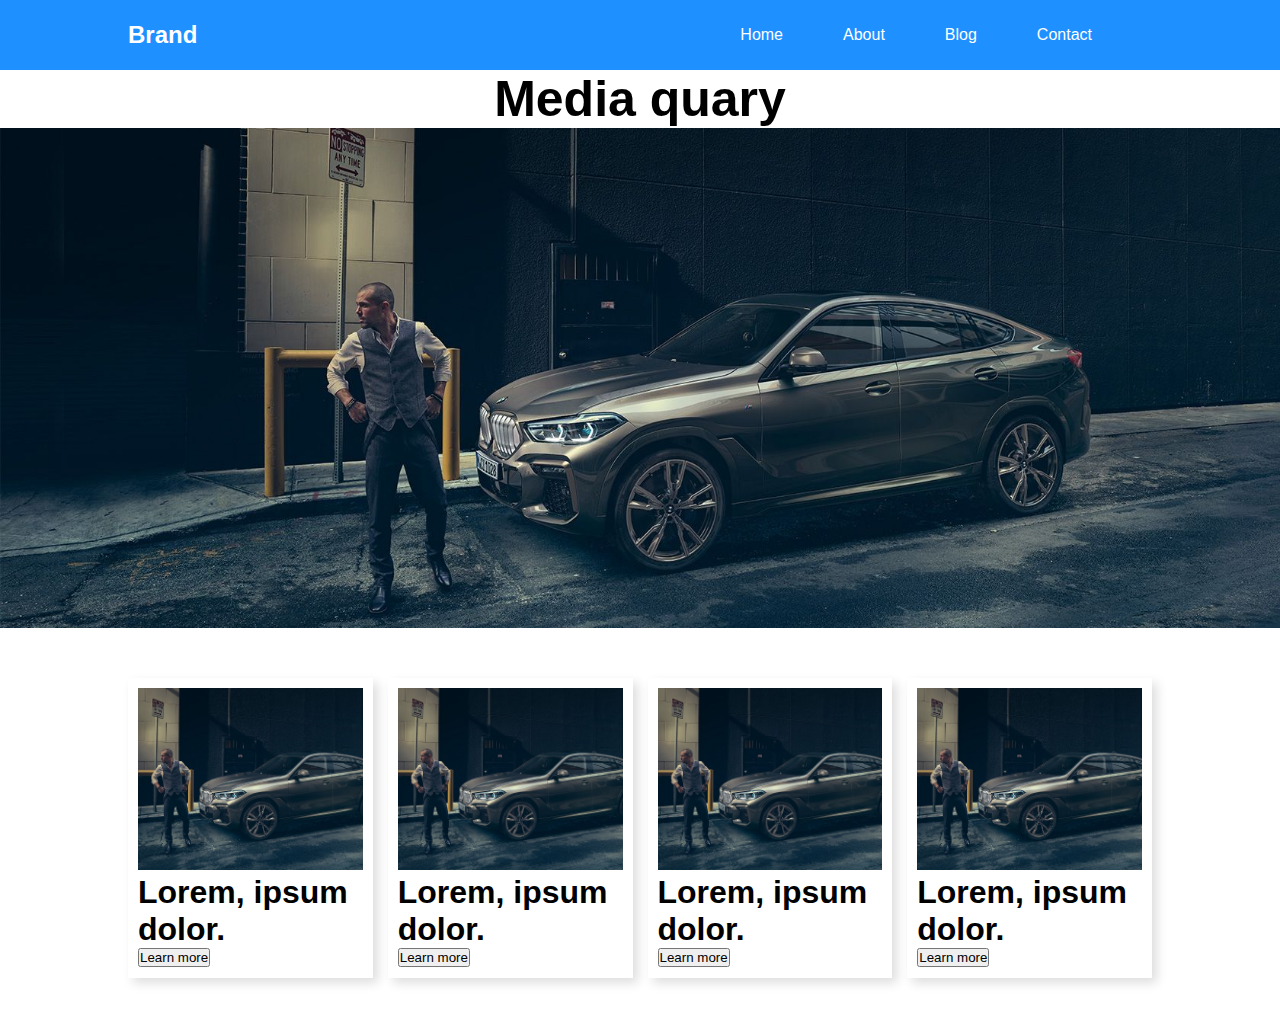
<file: index.html>
<!DOCTYPE html>
<html lang="en">
<head>
    <meta charset="UTF-8">
    <meta http-equiv="X-UA-Compatible" content="IE=edge">
    <meta name="viewport" content="width=device-width, initial-scale=1.0">
    <title>Document</title>
    <link rel="stylesheet" href="./index.css">
</head>
<body>
    <p class="mobile">This is Mobile</p>

    <nav>
        <h2 class="logo">Brand</h2>
        <ul class="collection">
            <li class="item">Home</li>
            <li class="item">About</li>
            <li class="item">Blog</li>
            <li class="item">Contact</li>
        </ul>
        <div class="menu">
            <p></p>
            <p></p>
            <p></p>
        </div>


    </nav>


    <h1 class="title">Media quary</h1>

<div class="banner"></div>


<div class="contanier">
    <div class="card">
        <img src="./34.jpg" alt="">
        <h1>Lorem, ipsum dolor.</h1>
        <button>Learn more</button>
    </div>
    <div class="card">
        <img src="./34.jpg" alt="">
        <h1>Lorem, ipsum dolor.</h1>
        <button>Learn more</button>
    </div>
    <div class="card">
        <img src="./34.jpg" alt="">
        <h1>Lorem, ipsum dolor.</h1>
        <button>Learn more</button>
    </div>
    <div class="card">
        <img src="./34.jpg" alt="">
        <h1>Lorem, ipsum dolor.</h1>
        <button>Learn more</button>
    </div>
</div>











    
</body>
</html>
</file>
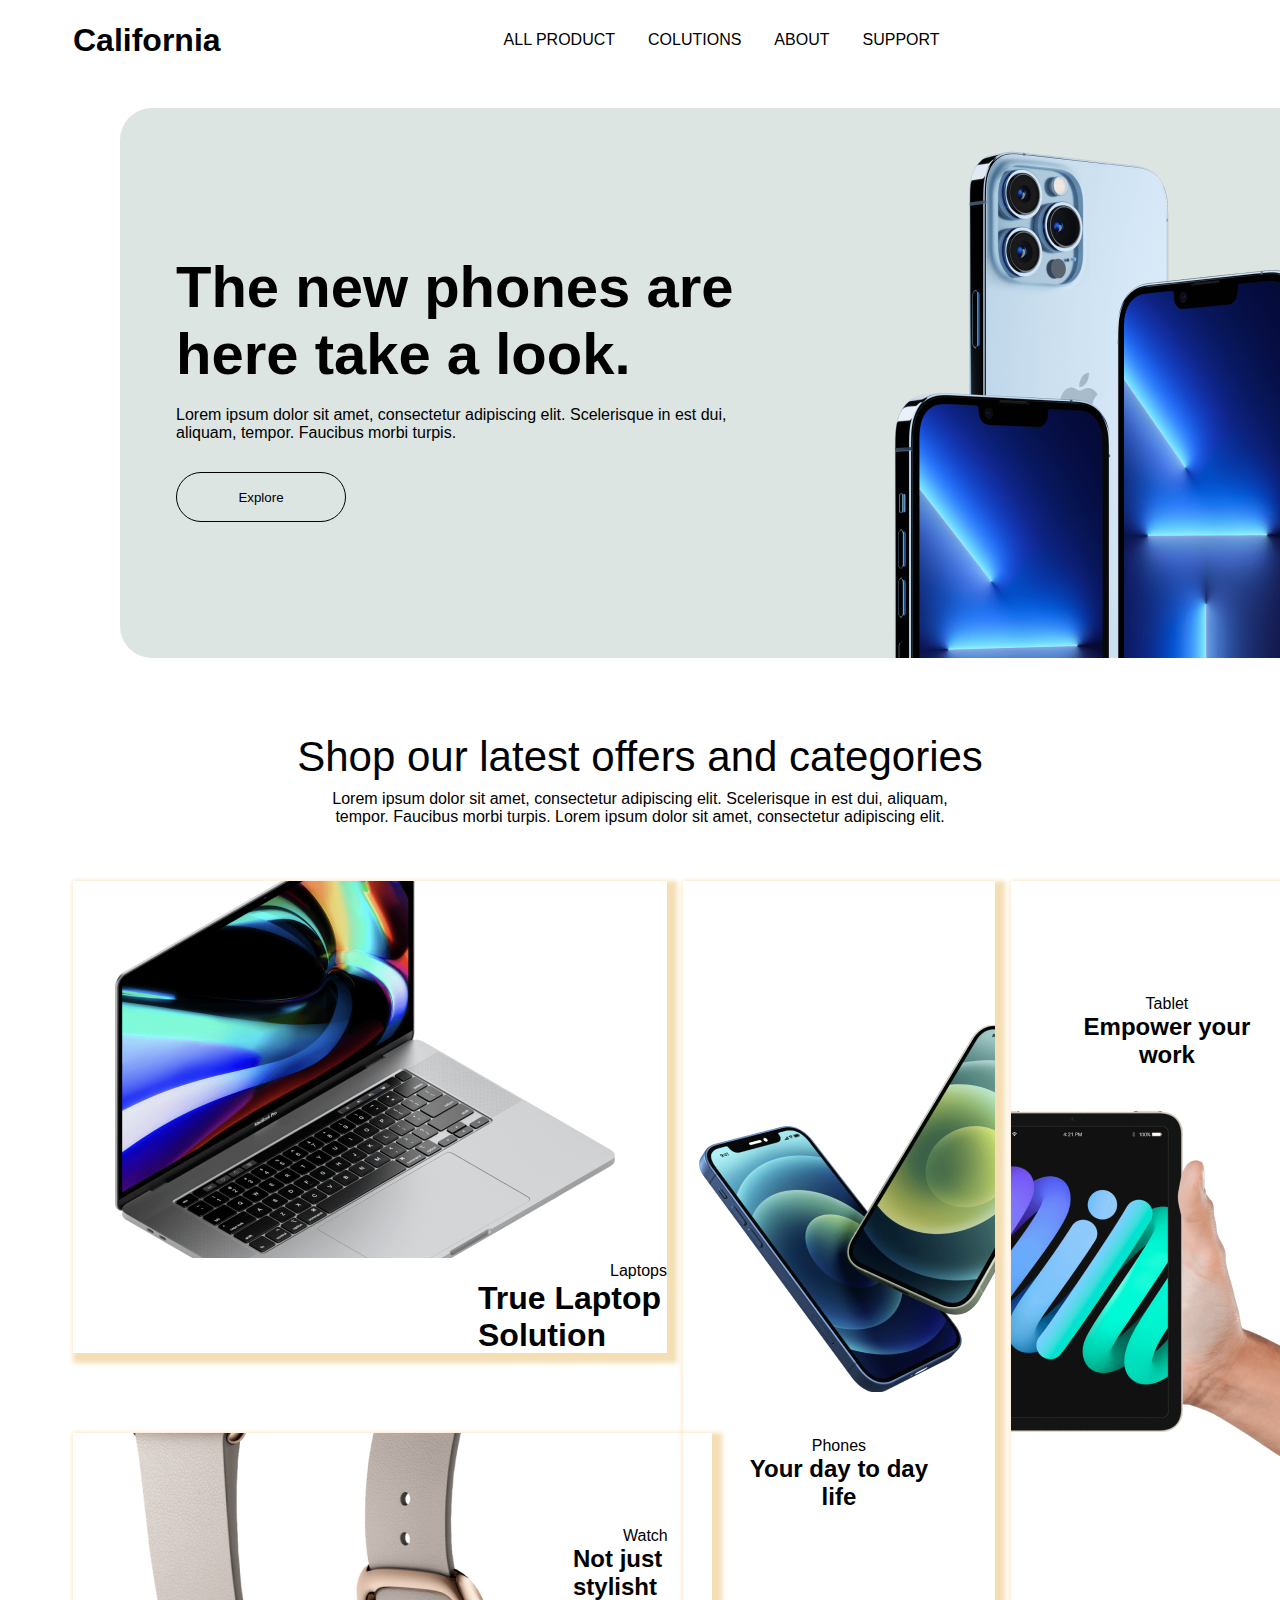
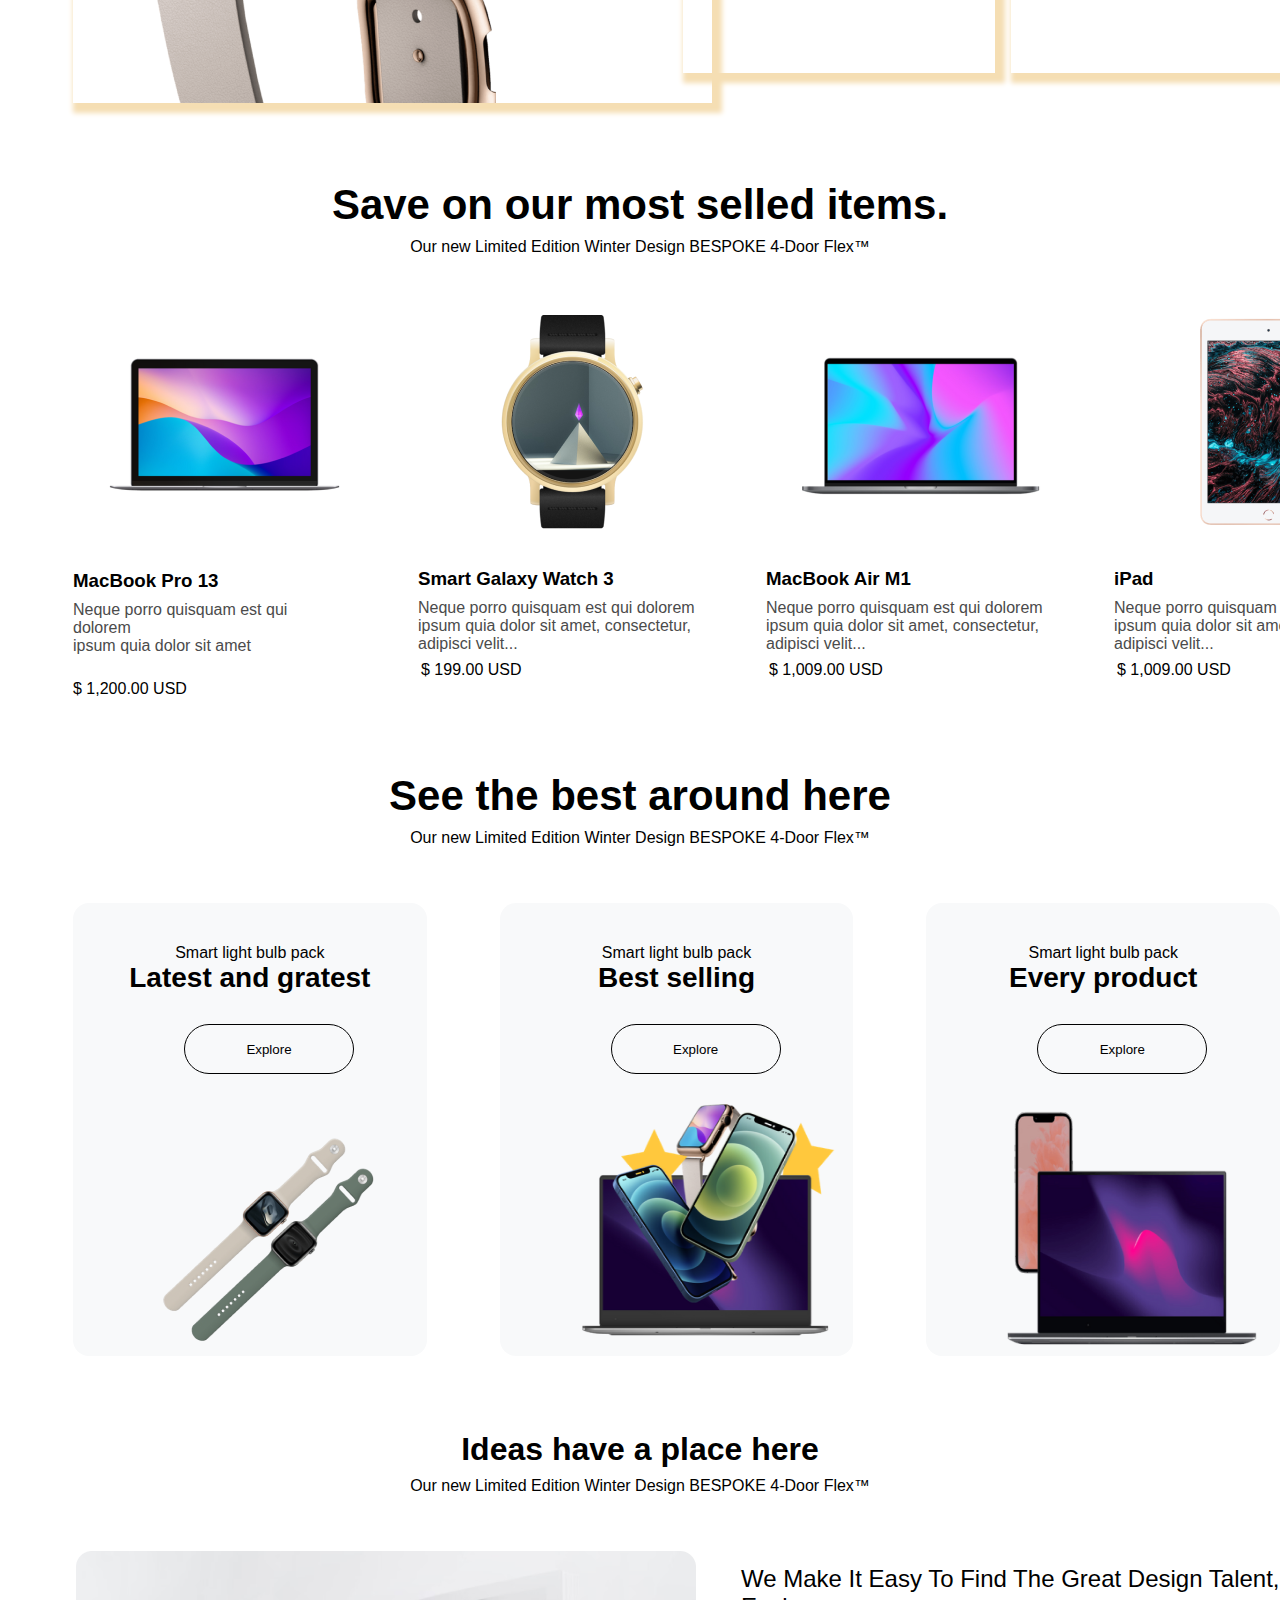
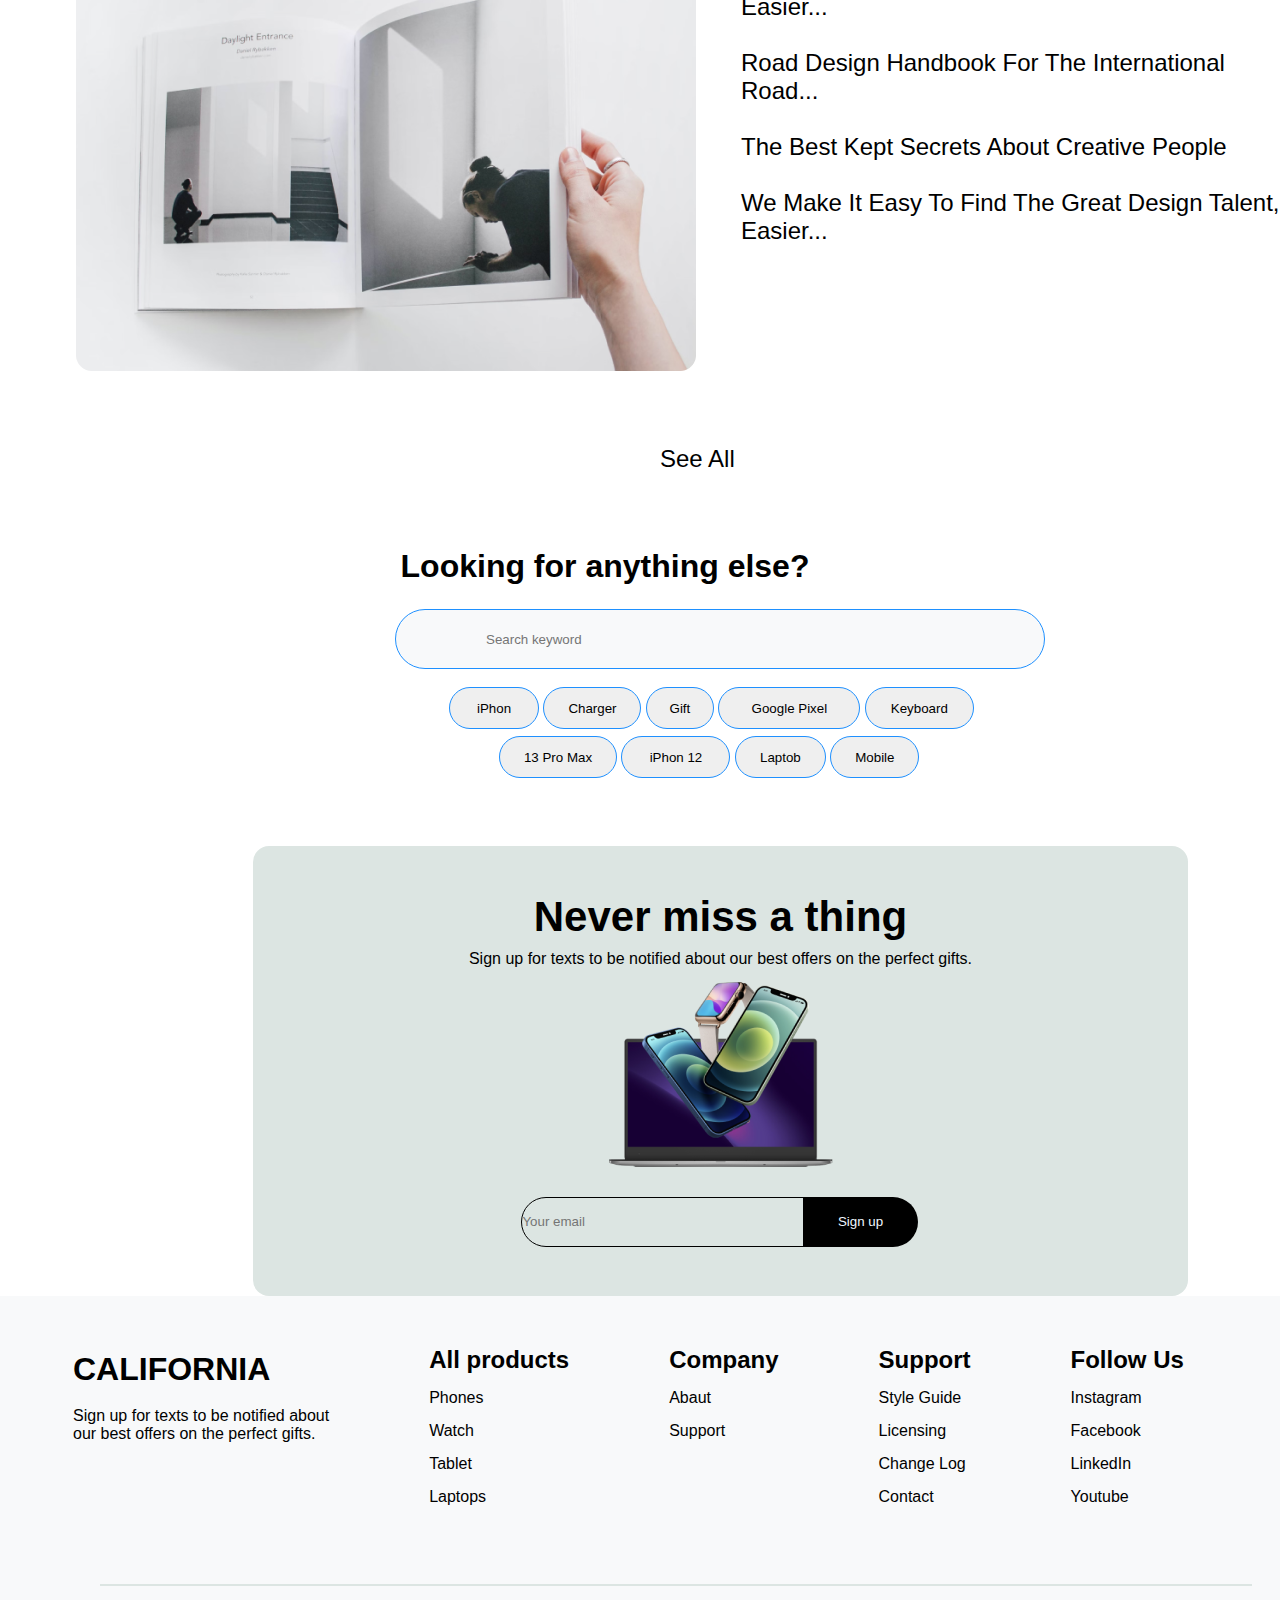
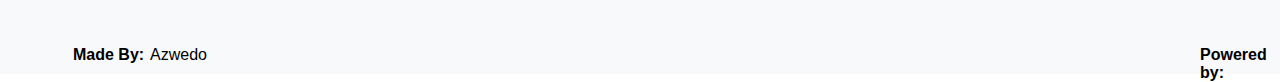
<file: hv020.html>
<!DOCTYPE html>
<html lang="en">
<head>
    <meta charset="UTF-8">
    <meta http-equiv="X-UA-Compatible" content="IE=edge">
    <meta name="viewport" content="width=device-width, initial-scale=1.0">
    <title>Document</title>
    <link rel="stylesheet" href="./hv020.css">
</head>
<body>
    
<nav>
    <h1 class="logo">California</h1>
    <ul class="collection">
        <li class="iteam">ALL PRODUCT</li>
        <li class="iteam">COLUTIONS</li>
        <li class="iteam">ABOUT</li>
        <li class="iteam">SUPPORT</li>
    </ul>
</nav>
<div class="thenew">
    <div class="thenewphons">
        <h1 class="phones">The new phones are <br> here take a look.</h1>
        <p class="lorem">Lorem ipsum dolor sit amet, consectetur adipiscing elit. Scelerisque in est dui, aliquam, tempor. Faucibus morbi turpis.</p>
        <button class="explore">Explore</button>
    </div>
    <div class="iphon13pro">
        <img src="./IMAGE.png" alt="">
    </div>
</div>
<h1 class="shop">Shop our latest offers and categories</h1>



<p class="loremipsun">Lorem ipsum dolor sit amet, consectetur adipiscing elit. Scelerisque in est dui, aliquam,<br> tempor. Faucibus morbi turpis. Lorem ipsum dolor sit amet, consectetur adipiscing elit.</p>


<div class="categories">
    <div class="laptops">
    <img cls="image" src="./IMAGE (1).png" alt="">
    <p class="lapos">Laptops</p>
    <h2 class="true">True Laptop <br> Solution</h2>
    </div>
    <div class="your">
        <img src="./IMAGE (2).png" alt="">
        <p class="phon">Phones</p>
        <h2 class="yourto">Your day to day <br> life</h2>
    </div>
    <div class="yout">
        <p class="nap">Tablet</p>
        <h2 class="youto">Empower your <br> work </h2>
        <img src="./IMAGE (3).png" alt="">
    </div>
</div>
<div class="not">
    <img src="./IMAGE (4).png" alt="">
    <p class="wthch">Watch</p>
    <h2 class="notjust">Not just <br> stylisht</h2>
</div>
    <h1 class="seven">Save on our most selled items.</h1>
    <p class="ournew">Our new Limited Edition Winter Design BESPOKE 4-Door Flex™</p>
    <div class="macbook">
       <div class="neque">
          <img src="./IMAGE (5).png" alt="">
          <h3 class="quia">MacBook Pro 13</h3>
          <p class="aqua">Neque porro quisquam est qui dolorem <br> ipsum quia dolor sit amet</p>
          <p class="usd">$ 1,200.00 USD</p>
       </div>
       
       <div class="porro">
            <img src="./IMAGE (6).png" alt="">
                <h3 class="smartt">Smart Galaxy Watch 3</h3>
                <p class="dollorem">Neque porro quisquam est qui dolorem <br> ipsum quia dolor sit amet, consectetur,<br> adipisci velit...</p>
                <p class="ipsum">$ 199.00 USD</p>
       </div>
       
       <div class="emmet">
         <img src="./IMAGE (7).png" alt="">
        <h3 class="macair">MacBook Air M1</h3>
        <p class="veliet">Neque porro quisquam est qui dolorem <br> ipsum quia dolor sit amet, consectetur,<br> adipisci velit...</p>
        <p class="ipsum">$ 1,009.00 USD</p>
        </div>
       
        <div class="ipadd">
            <img src="./IMAGE (8).png" alt="">
            <h3 class="dapi">iPad</h3>
            <p class="dipisci">Neque porro quisquam est qui dolorem <br> ipsum quia dolor sit amet, consectetur, <br> adipisci velit...</p>
            <p class="ipsum">$ 1,009.00 USD</p>
        </div>
    </div>
   <h1 class="claasss">See the best around here</h1>
   <p class="ournew">Our new Limited Edition Winter Design BESPOKE 4-Door Flex™</p>


   <div class="limited">
       <div class="smartwhatch">
           <p class="aaa">Smart light bulb pack</p>
           <h3 class="latesr">Latest and gratest</h3>
           <button class="xplore">Explore</button>
           <img src="./IMAGE (9).png" alt="">
     </div>

     
     <div class="smartwhatch">
        <p class="light">Smart light bulb pack</p>
        <h3 class="latesr">Best selling</h3>
        <button class="xplore">Explore</button>
        <img src="./IMAGE (10).png" alt="">
     </div>

     <div class="smartwhatch">
        <p class="light">Smart light bulb pack</p>
        <h3 class="latesr">Every product</h3>
        <button class="xplore">Explore</button>
        <img src="./IMAGE (11).png" alt="">
     </div>
   </div>
   <h1 class="ideas">Ideas have a place here</h1>
   <p class="edition">Our new Limited Edition Winter Design BESPOKE 4-Door Flex™</p>

   <div class="wemake">
    <div class="easier">
        <img src="./IMAGE (12).png" alt="">
    </div>
    <div class="daylight">
        <p class="makeit">We Make It Easy To Find The Great Design Talent,<br> Easier...</p>
        <p class="raodd">Road Design Handbook For The International Road...</p> 
         <p class="maeit">The Best Kept Secrets About Creative People</p>  
         <p class="mkeit">We Make It Easy To Find The Great Design Talent,<br> Easier...</p>
    </div>
   </div>
    <p class="see">See All</p>

   <h1 class="look">Looking for anything else?</h1>
   <div class="button">
    <input type="text" placeholder="Search keyword" name="" id="">
   </div>
   <div class="abbrev">
        <div class="ipxon">
            <button class="pxone">iPhon</button>
            <button class="xarger">Charger</button>
            <button class="fift">Gift</button>
            <button class="poople">Google Pixel</button>
            <button class="aybord">Keyboard</button> <br> 
            <button class="pro13">13 Pro Max</button>
            <button class="pone12">iPhon 12</button>
            <button class="botpol">Laptob</button>
            <button class="bileo">Mobile </button>
        </div>
   </div>
   <div class="miss">
    <h1 class="missa">Never miss a thing</h1>
    <p class="signap">Sign up for texts to be notified about our best offers on the perfect gifts.</p>
    <img src="./IMAGE (13).png" alt="">
    <input class="inop" placeholder="Your email" type="text"  name="" id="">
    <button class="topn">Sign up</button>
   </div>
   <div class="tione">
        <div class="footer">
            <h1 class="califor">CALIFORNIA</h1>
            <p class="forup">Sign up for texts to be notified about <br> our best offers on the perfect gifts.</p>
            <div class="foote">
            </div>
        </div>
            <div class="futr">
                <ul class="ull">
                    <h2>All products</h2>
                    <li class="image">Phones</li>
                    <li class="image">Watch</li>
                    <li class="image">Tablet</li>
                    <li class="image">Laptops</li>
                </ul>
                <ul class="ull">
                    <h2>Company</h2>
                    <li class="image">Abaut</li>
                    <li class="image">Support</li>
                </ul>
                <ul class="ull">
                    <h2>Support</h2>
                    <li class="image">Style Guide</li>
                    <li class="image">Licensing</li>
                    <li class="image">Change Log</li>
                    <li class="image">Contact</li>
                </ul>
                <ul class="ull">
                    <h2>Follow Us</h2>
                    <li class="image">Instagram</li>
                    <li class="image">Facebook</li>
                    <li class="image">LinkedIn</li>
                    <li class="image">Youtube</li>
                </ul>
                
            </div>
            
            
    </div>
    <div class="bbb"></div>
<h4 class="made">Made By:</h3>
    <p class="azwedo">Azwedo</p>
<h4 class="power">Powered by:</h3>
    <p class="azwed">Azwedo</p>




</body>
</html>
</file>
<file: index.css>
*{
    margin: 0;
    padding: 0;
    box-sizing: border-box;
    font-family: sans-serif;
}
.title{
    text-align: center;
    font-size: 50px;
}
.mobile{
    text-align: center;
    padding: 10px;
    background: gold;
    display: none;
}
.banner{
    width: 100%;
    height: 500px;
    background: url(./34.jpg) no-repeat center/cover;
}
.contanier{
    width: 80%;
    margin: 50px auto;
    display: grid;
    grid-template-columns: repeat(4, 1fr);
    grid-gap: 15px;
}
.card{
    padding: 10px;
    min-height: 300px;
    box-shadow: 5px 5px 10px #0002;
}
.card img{
    width: 100%;
    height: 65%;
    object-fit: cover;
}
nav{
    width: 100%;
    height: 70px;
    background:dodgerblue ;
    padding: 0 10%;
    display: flex;
    align-items: center;
    color: #fff;

}
.logo{
    flex: 1;
}
.collection{
    display: flex;
    list-style: none;

}
.item{
    margin-right: 60px;
}
.menu{
    display: none;
}
.menu p{
    width: 26px;
    height: 3px;
    background: #fff;
    margin-bottom: 3px;
    border-radius: 5px;
}
















































/* for planshet== 990px*/
@media screen and (max-width:990px) {
    .title{
        font-size: 32px;
        color: red;
    }
    .contanier{
        grid-template-columns: repeat(2, 1fr);
    }
}
/* for Mobile = 600px */
@media screen and (max-width:600px) {
    .title{
        color: dodgerblue;
        text-align: left;
    }
    .mobile{
        display: block;
    }
    .banner{
        height: 300px;
        background: url(./35.jpg)no-repeat center/cover;
    }
    .contanier{
        grid-template-columns: 1fr;
    }
    .collection{
        display: none;
    }
    .menu{
        display: block;
    }
}
</file>
<file: hv020.css>
*{
    margin: 0;
    padding: 0;
    box-sizing: border-box;
    font-family: sans-serif;
}
nav{
    width: 100%;
    height: 80px;
    padding: 0 73px;
    display: flex;
    align-items: center;
    
}
.logo{
   margin-right: 283px;
}
.collection{
    display: flex;
    list-style: none;
}
.iteam{
    margin-right: 33px;
}
.thenew{
    width: 1294px;
    height: 550px;
    border-radius: 32px;
    background-color: rgba(220, 229, 226, 1);
    margin-left: 120px;
    margin-top: 28px;
    display: flex;
}
.thenewphons{
    width: 50%;
    height: 100%;
}
.phones{
    margin-left: 56px;
    font-size: 58px;
    margin-top: 145px;
}
.lorem{
    margin-left: 56px;    
    margin-top: 19px;
}
.explore{
    width: 170px;
    height: 50px;
    border-radius: 200px;
    margin-left: 56px;
    background-color: rgba(220, 229, 226, 1);
    margin-top: 30px;
    border: none;
    border: 1px solid black;
}
.shop{
    text-align: center;
    margin-top: 75px;
    font-size: 42px;
    font-weight: 500;
}
.loremipsun{
    text-align: center;
    margin-top: 9px;
}
.laptops{
    width: 639px;
    height: 472px;
    margin-top: 55px;
    margin-left: 73px;
    box-shadow: 5px 5px 5px 5px wheat;
    
}
.categories{
    display: flex;
}
.laptops img{
    margin-left: 42px;
}
.lapos{
    margin-left: 537px;
}
.true{
    margin-left: 405px;
    font-size: 32px;
}
.your{
    width: 312px;
    height: 792px;
    margin-left: 16px;
    margin-top: 55px;
    box-shadow: 5px 5px 5px 5px wheat;
}
.your img{
    margin-top: 144px;
    margin-left: 16px;
}
.phon{
    text-align: center;
    margin-top: 41px;
}
.yourto{
    text-align: center;
}
.yout{
    width: 312px;
    height: 792px;
    margin-left: 16px;
    margin-top: 55px;
    box-shadow: 5px 5px 5px 5px wheat; 
}
.nap{
    text-align: center;
    margin-top: 114px; 
}
.youto{
    text-align: center;
}
.yout img{
    margin-top: 42px;
}
.not{
    width: 639px;
    height: 270px;
    margin-top: -240px;
    margin-left: 73px;
    box-shadow: 5px 5px 5px 5px wheat; 
}
.not img{
    width: 381px;
    height: 270px;
    margin-left: 42px;

}
.wthch{
    position: relative;
    left: 550px;
    top: -180px;
}
.notjust{
    position: relative;
    left: 500px;
    top: -180px;
}
.seven{
    text-align: center;
    margin-top: 78px;
    font-size: 42px;
}
.ournew{
    text-align: center;
    margin-top: 9px;
}
.macbook {
    display: flex;
}
.macbook img{
    width: 247px;
    height: 214px;
    margin-left: 101px;
    margin-top: 59px;
}
.quia{
    margin-left: 73px;
    margin-top: 37px;
}
.aqua{
    margin-left: 73px;
    margin-top: 9px;
    color: rgba(75, 75, 75, 1);
}
.usd{
    margin-left: 73px;
    margin-top: 25px;
}
.smartt{
    margin-left: 70px; 
    margin-top: 35px;
}
.dollorem{
    margin-left: 70px; 
    margin-top: 9px;
    color: rgba(75, 75, 75, 1);
}
.macair{
    margin-left: 70px; 
    margin-top: 35px;
}
.veliet{
    margin-left: 70px; 
    margin-top: 9px;
    color: rgba(75, 75, 75, 1);
}
.ipsum{
    margin-left: 73px;
    margin-top: 8px;
}
.dapi{
    margin-left: 70px; 
    margin-top: 35px;
}
.dipisci{
    margin-left: 70px; 
    margin-top: 9px;
    color: rgba(75, 75, 75, 1);
}
.claasss{
    text-align: center;
    margin-top: 74px;
    font-size: 42px;
}
.ournew{
    text-align: center;
    margin-top: 9px;
}
.limited{
    display: flex;
}
.smartwhatch{
    width: 413px;
    height: 453px;
    border-radius: 16px;
    margin-top: 56px;
    margin-left: 73px;
    background: rgba(248, 249, 250, 1);
    
}
.smartwhatch img{
    width: 259px;
    height: 250px;
    margin-left: 77px;
    margin-top: 30px;

}
.aaa{
    text-align: center;
    margin-top: 41px;
    
}
.latesr{
    text-align: center;
    font-size: 28px;
}
.xplore{
    width: 170px;
    height: 50px;
    border-radius: 200px;
    margin-left: 111px;
    background: rgba(248, 249, 250, 1);
    margin-top: 30px;
    border: none;
    border: 1px solid black;
}
.light{
    text-align: center;
    margin-top: 41px;
}
.ideas{
    text-align: center;
    margin-top: 75px;
}
.edition{
    text-align: center;
    margin-top: 9px;
}
.wemake{
    display: flex;
}
.easier{
    margin-top: 56px;
    margin-left: 76px;
}
.makeit{
    margin-left: 45px;
    margin-top: 70px;
    font-size: 24px;
}
.raodd{
    margin-left: 45px;
    margin-top: 28px;
    font-size: 24px;
}
.maeit{
    margin-left: 45px;
    margin-top: 28px;
    font-size: 24px;
}
.mkeit{
    margin-left: 45px;
    margin-top: 28px;
    font-size: 24px;
}
.see{
    margin-top: 70px;
    margin-left: 660px;
    font-size: 24px;
}
.look{
    text-align: center;
    margin-top: 75px;
    margin-left: -70px;
}
.button{
    width: 650px;
    height: 60px;
    border: none;
    margin-top: 24px;
    margin-left: 395px;
    border-radius: 20px;
}
.button input{
    width: 100%;
    height: 60px;
    border-radius: 100px;
    background: rgba(248, 249, 250, 1);
    border: 1px solid dodgerblue;
    padding-left: 90px;
}
.abbrev{
    display: flex;
    
}
.ipxon{
    margin-left: 449px;
    margin-top: 18px;
    
}
.pxone{
    width: 90px;
    height: 42px;
    border-radius: 200px;
    border: 1px solid dodgerblue;
}
.xarger{
    width: 98px;
    height: 42px;
    border-radius: 200px;
    border: 1px solid dodgerblue;
}
.fift{
    width: 68px;
    height: 42px;
    border-radius: 200px;
    border: 1px solid dodgerblue;
}
.poople{
    width: 142px;
    height: 42px;
    border-radius: 200px;
    border: 1px solid dodgerblue;
}
.aybord{
    width: 109px;
    height: 42px;
    border-radius: 200px;
    border: 1px solid dodgerblue;
}
.pro13{
    width: 118px;
    height: 42px;
    border-radius: 200px;
    border: 1px solid dodgerblue;
    margin-top: 7px;
    margin-left: 50px;  
}
.pone12{
    width: 109px;
    height: 42px;
    border-radius: 200px;
    border: 1px solid dodgerblue;
    margin-top: 7px;    
}
.botpol{
    width: 91px;
    height: 42px;
    border-radius: 200px;
    border: 1px solid dodgerblue;
    margin-top: 7px;
}
.bileo{
    width: 89px;
    height: 42px;
    border-radius: 200px;
    border: 1px solid dodgerblue;
    margin-top: 7px;
}
.miss{
    width: 935px;
    height: 450px;
    background-color:rgba(220, 229, 226, 1);
    margin-top: 68px;
    margin-left: 253px;
    border-radius: 16px;
}
.missa{
    text-align: center;
    padding-top: 47px;
    font-size: 42px;

}
.signap{
    text-align: center;
    margin-top: 9px;
}
.miss img{
    width: 233px;
    height: 200px;
    margin-left: 351px;
    margin-top: 14px;
}
.inop{
    width: 285px;
    height: 50px;
    background:rgba(220, 229, 226, 1);
    position: relative;
    top: 44px;
    left: -320px;
    border: none;
    border: 1px solid black;
    border-radius: 54px 0px 0px 54px;
    
}
.topn{
    width: 115px;
    height: 50px;
    border-radius: 0px 200px 200px 0px;
    border: none;
    color: aliceblue;
    background:black;
    position: relative;
    left: 550px;
    top: -6px;
}
.tione{
    width: 100%;
    height: 378px;
    background: #F8F9FA;
    display: flex;
}
.califor{
    margin-left: 73px;
    padding-top: 55px;
}
.forup{
    margin-left: 73px;
    padding-top: 19px;
}
.futr{
    display: flex;

    margin-top: 50px;

}
.image{
    padding-top: 15px;
    list-style: none;
}
.ull{
    margin-left: 100px;
}
.bbb{
    width: 90%;
    height: 1px;
    border: 1px solid rgba(220, 229, 226, 1) ;
    position: relative;
    top: -90px;
    left: 100px;
}
.made{
    margin-left: 73px;
    margin-top: -30px;
}
.azwedo{
    margin-left: 150px;
    margin-top: -18px;
}
.power{
   
    margin-left: 1200px;
    margin-top: -18px;
}
.azwed{
    margin-top: -18px;
    margin-left: 1310px;
}
</file>
